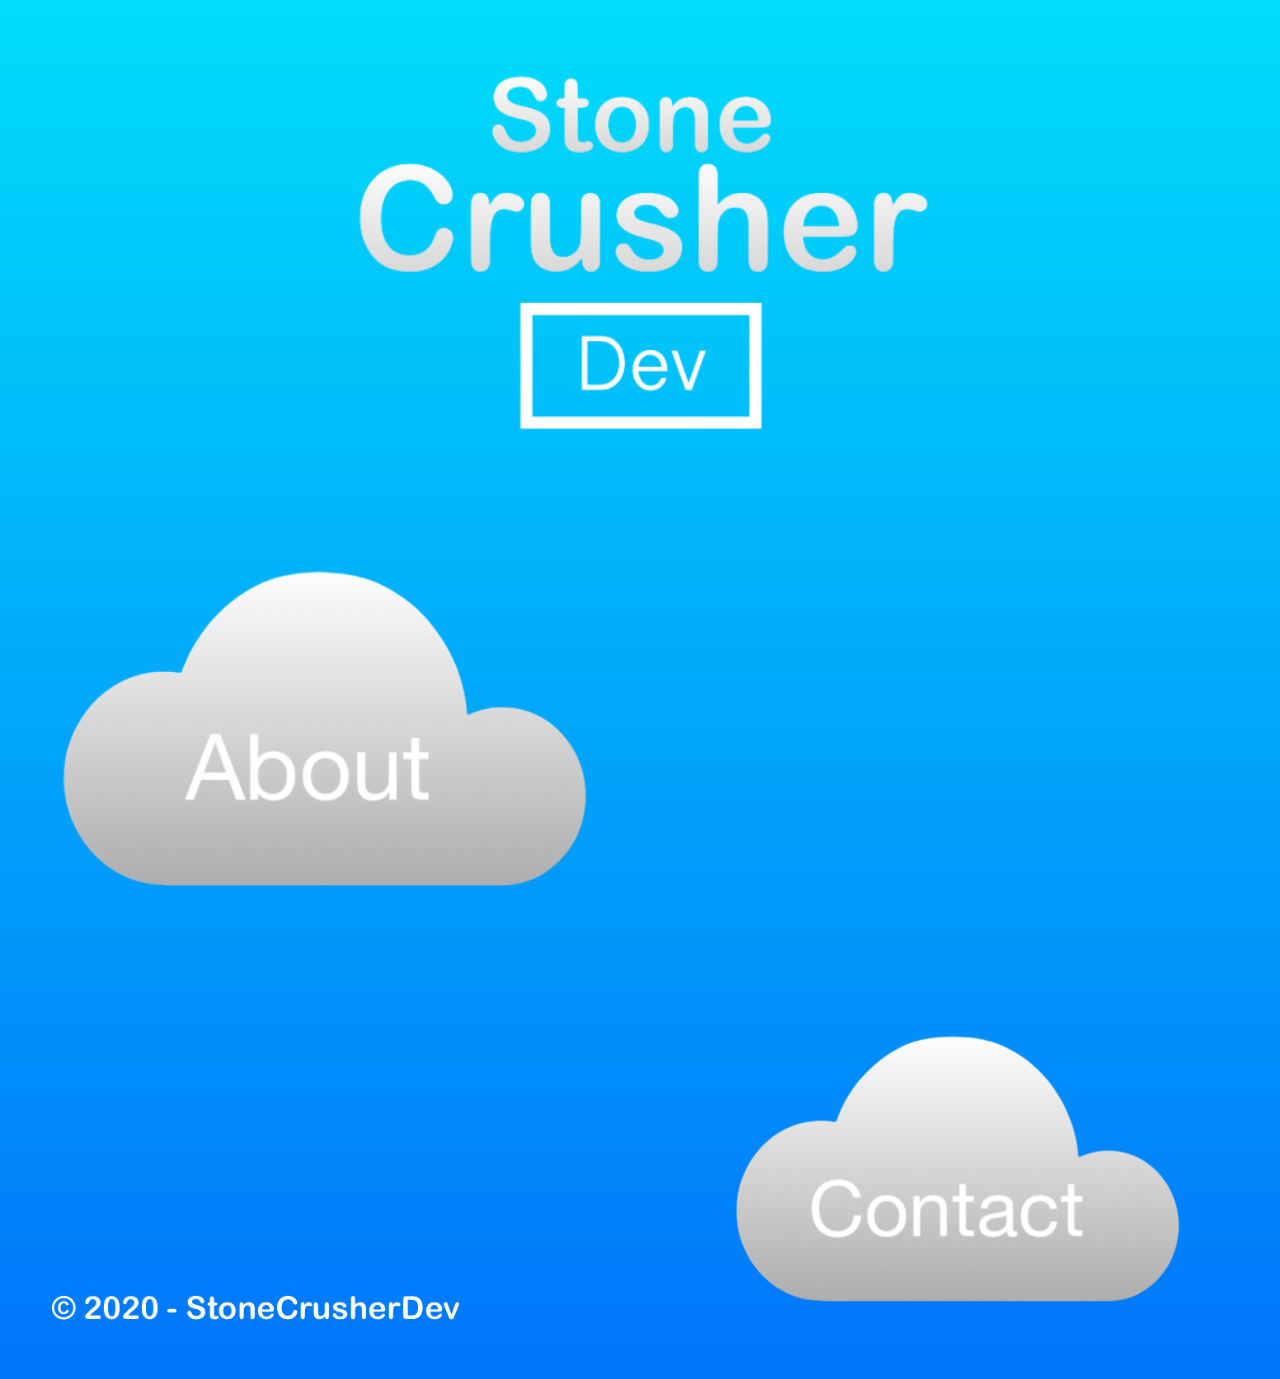
<file: index.html>
<DOCTYPEhtml>
<html>
<head>
<title>StoneCrusherDev - Home</title>
<link rel="stylesheet" href="css/stylesheet.css">
</head>
<body>
<img src="img/4555DCC7-8624-4F9D-BD61-451BDE9A45B5-removebg-preview.png" alt="Logo" class="center">
<a href="about"><img src="img/about.png" alt="About" class="left"></a>
<a href="contact"><img src="img/contact.png" alt="Contact" class="right"></a>
<img src="img/Copyright.png" alt="copyright" class="footer">
</body>
</html>
</file>
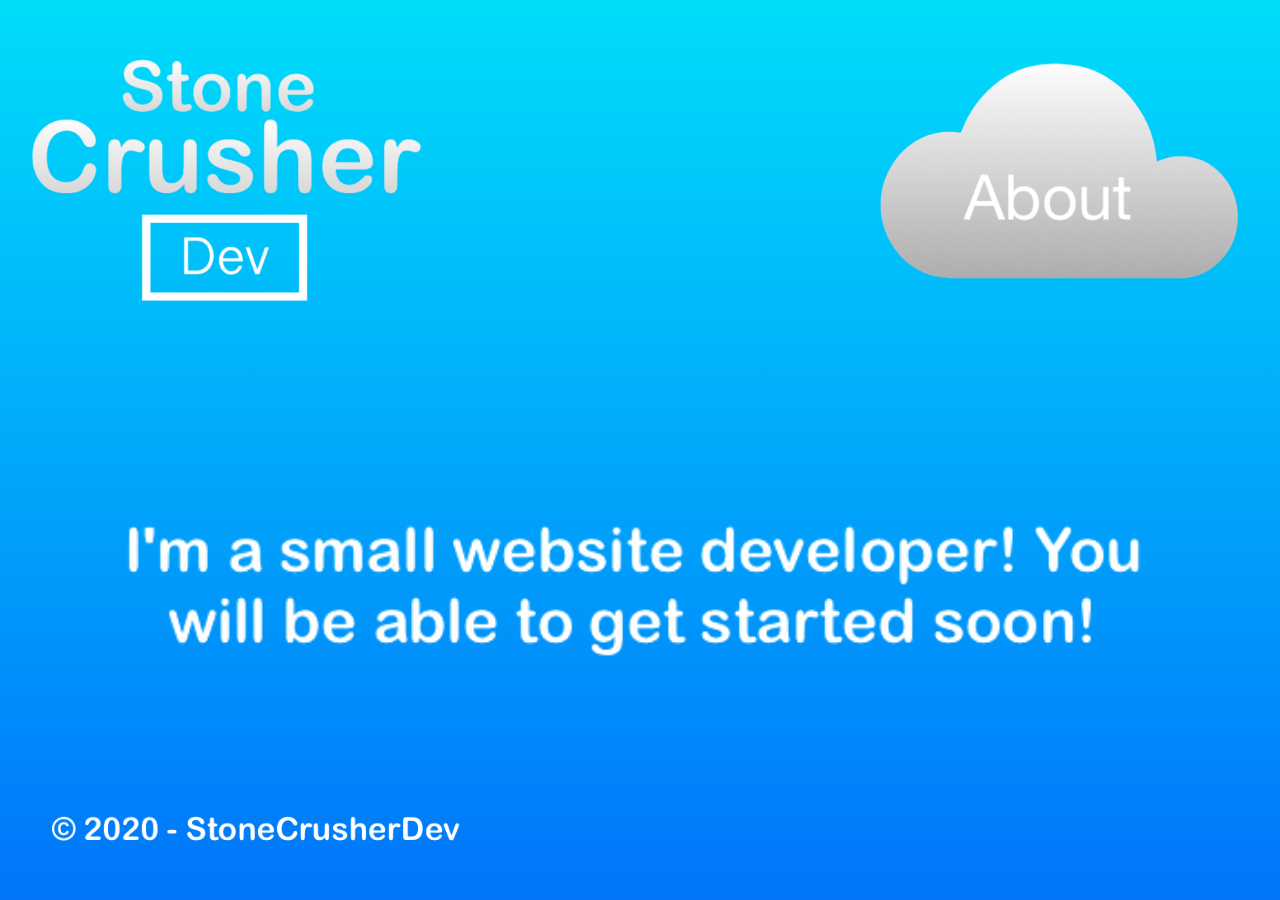
<file: about.html>
<DOCTYPEhtml>
<html>
<head>
<title>StoneCrusherDev - About</title>
<link rel="stylesheet" href="css/stylesheet.css">
</head>
<body>
<a href="index"><img src="img/4555DCC7-8624-4F9D-BD61-451BDE9A45B5-removebg-preview.png" alt="Logo" class="left-side"></a>
<a href="about"><img src="img/about.png" alt="About" class="right-side"></a> 
<img src="img/About-Text.PNG" alt="Text" class="text-mid">
<img src="img/Copyright.png" alt="copyright" class="footer">
</body>
</html>
</file>
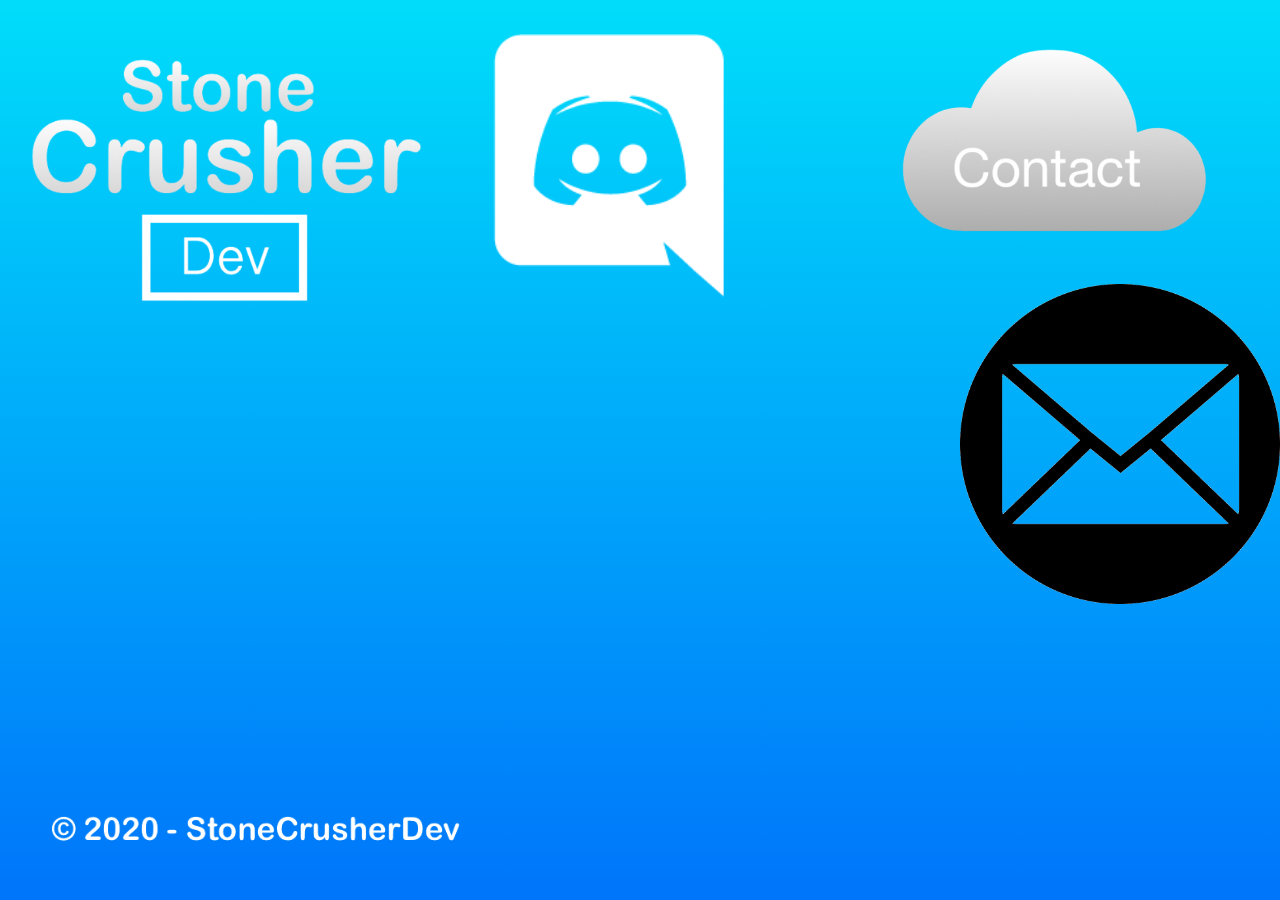
<file: contact.html>
<DOCTYPEhtml>
<html>
<head>
<title>StoneCrusherDev - Contact</title>
<link rel="stylesheet" href="css/stylesheet.css">
</head>
<body>
<a href="index"><img src="img/4555DCC7-8624-4F9D-BD61-451BDE9A45B5-removebg-preview.png" alt="Logo" class="left-side"></a>
<a href="contact"><img src="img/contact.png" alt="Contact" class="right-side"></a> 
<a href="https://discord.gg/VSPxg5q"><img src="img/Discord-Logo-White.png" alt="Discord" class="discord"></a>
<a href="mailto:blah@blah.com"><img src="img/16BA9055-96A4-43B4-AFA9-77990EBD5187.png" alt="Email" class="email"></a>
<img src="img/Copyright.png" alt="copyright" class="footer">
</body>
</html>
</file>
<file: css/stylesheet.css>
* {
	box-sizing: border-box;
}

body {
	/*Put Colour below*/
	background: linear-gradient(rgba(0, 221, 250),rgba(0, 117, 250));
	background-size: cover;
	font-family: "Arial", Rounded MT Bold;
	margin-left: auto;
        margin-right: auto;
	position: relative;
        color: white;
}

.center {
  display: block;
  margin-left: auto;
  margin-right: auto;
  width: 50%;
}

.text-mid {
  display: block;
  margin-left: auto;
  margin-right: auto;
  width: 100%;
}

.left {
  display: block;
  margin-right: auto;
  width: 50%;
}

.right {
  display: block;
  margin-left: auto;
  width: 50%;
}

.footer {
  position: absolute;
  bottom: 5px;
  display: block;
  margin-left: auto;
  margin-right: auto;
  width: 40%;
}

.right-side {
  float: right;
  padding: 5px;
  width: 35%;
}

.left-side {
  float: left;
  padding: 5px;
  width: 35%;
}

.discord {
  display: block;
  margin-top: auto;
  margin-bottom: auto;
  margin-left: auto;
  margin-right: auto;
  float: left;
  width: 25%;
}

.email {
  display: block;
  margin-top: auto;
  margin-bottom: auto;
  margin-left: auto;
  margin-right: auto;
  float: right;
  width: 25%;
}
</file>
